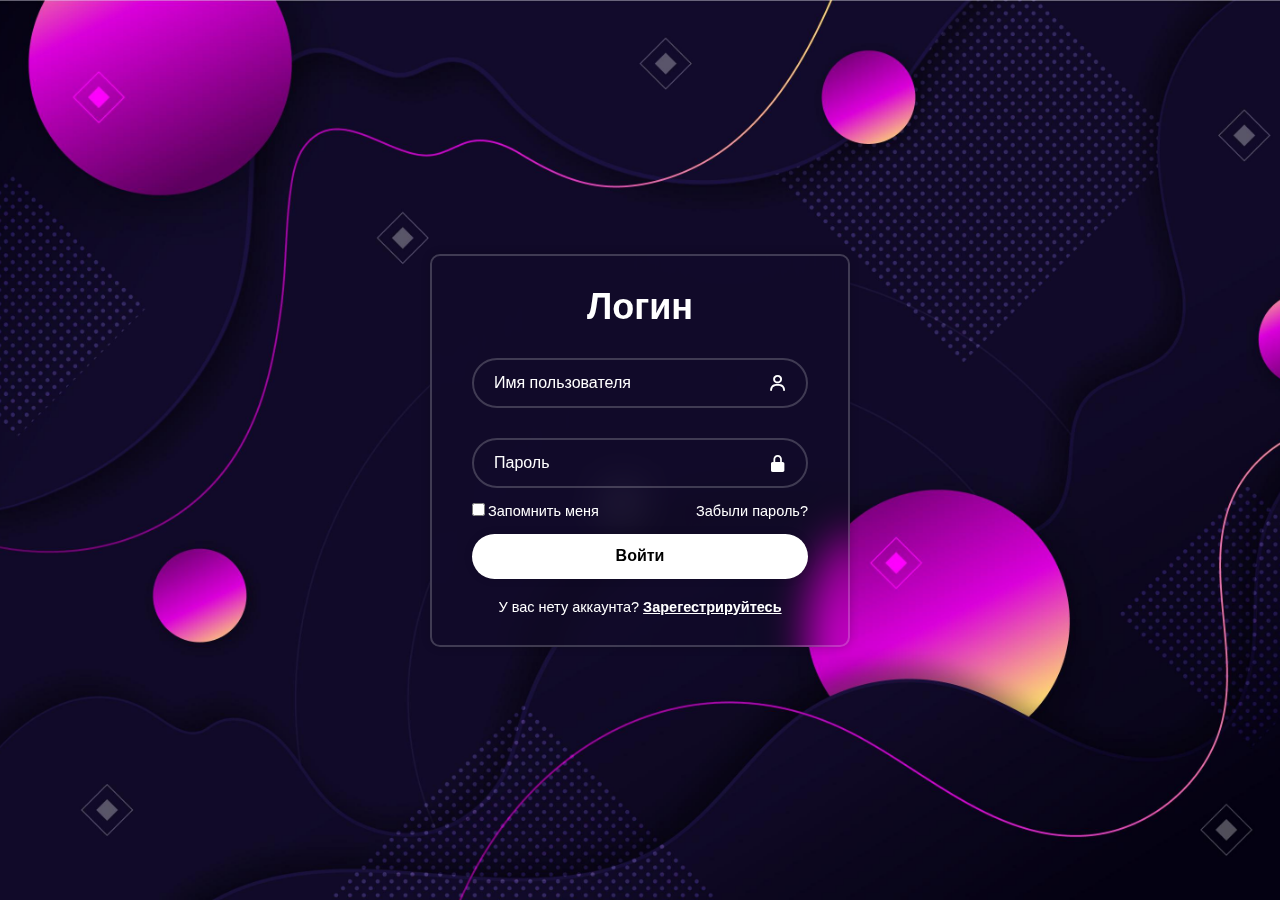
<file: dream/login.html>
<!DOCTYPE html>
<html lang="ru">

<head>
    <meta charset="UTF-8">
    <meta name="viewport" content="width=device-width, initial-scale=1.0">
    <title>Form login and password</title>
    <link rel="stylesheet" href="./styles/login.css">
    <link href='https://unpkg.com/boxicons@2.1.4/css/boxicons.min.css' rel='stylesheet'>
    <link rel="stylesheet" href="./styles/fonts.css">
</head>

<body>
    <div class="wrapper">
        <form action="">
            <h1>Логин</h1>
            <div class="input-box">
                <input type="text" placeholder="Имя пользователя" required>
                <i class='bx bx-user'></i>
            </div>
            <div class="input-box">
                <input type="password" placeholder="Пароль" required>
                <i class='bx bxs-lock-alt'></i>
            </div>

            <div class="remember">
                <label for=""> <input type="checkbox">Запомнить меня</label>
                <a href="#">Забыли пароль?</a>
            </div>

            <button type="submit" class="btn"><a href="visual.html">Войти</a></button>

            <div class="register-link">
                <p>У вас нету аккаунта? <a href="registr.html">Зарегестрируйтесь</a></p>
            </div>

        </form>
    </div>
</body>

</html>
</file>
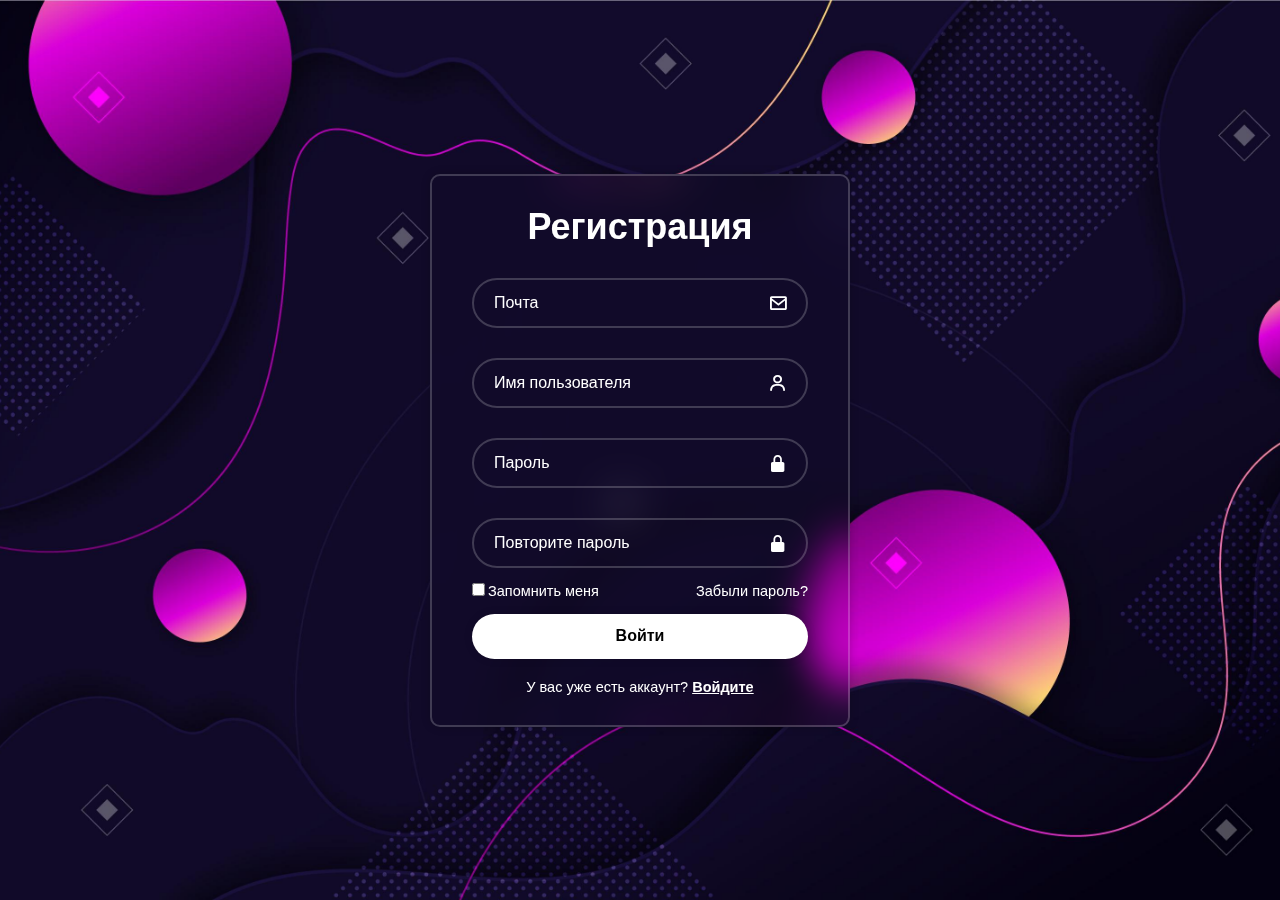
<file: dream/registr.html>
<!DOCTYPE html>
<html lang="ru">

<head>
    <meta charset="UTF-8">
    <meta name="viewport" content="width=device-width, initial-scale=1.0">
    <title>Form login and password</title>
    <link rel="stylesheet" href="./styles/registr.css">
    <link href='https://unpkg.com/boxicons@2.1.4/css/boxicons.min.css' rel='stylesheet'>
    <link rel="stylesheet" href="./styles/fonts.css">
</head>

<body>
    <div class="wrapper">
        <form action="">
            <h1>Регистрация</h1>
            <div class="input-box">
                <input type="text" placeholder="Почта" required>
                <i class='bx bx-envelope'></i>
            </div>
            <div class="input-box">
                <input type="text" placeholder="Имя пользователя" required>
                <i class='bx bx-user'></i>
            </div>
            <div class="input-box">
                <input type="password" placeholder="Пароль" required>
                <i class='bx bxs-lock-alt'></i>
            </div>
            <div class="input-box">
                <input type="password" placeholder="Повторите пароль" required>
                <i class='bx bxs-lock-alt'></i>
            </div>

            <div class="remember">
                <label for=""> <input type="checkbox">Запомнить меня</label>
                <a href="#">Забыли пароль?</a>
            </div>

            <button type="submit" class="btn"><a href="login.html">Войти</a></button>

            <div class="register-link">
                <p>У вас уже есть аккаунт? <a href="login.html">Войдите</a></p>
            </div>

        </form>
    </div>
</body>

</html>
</file>
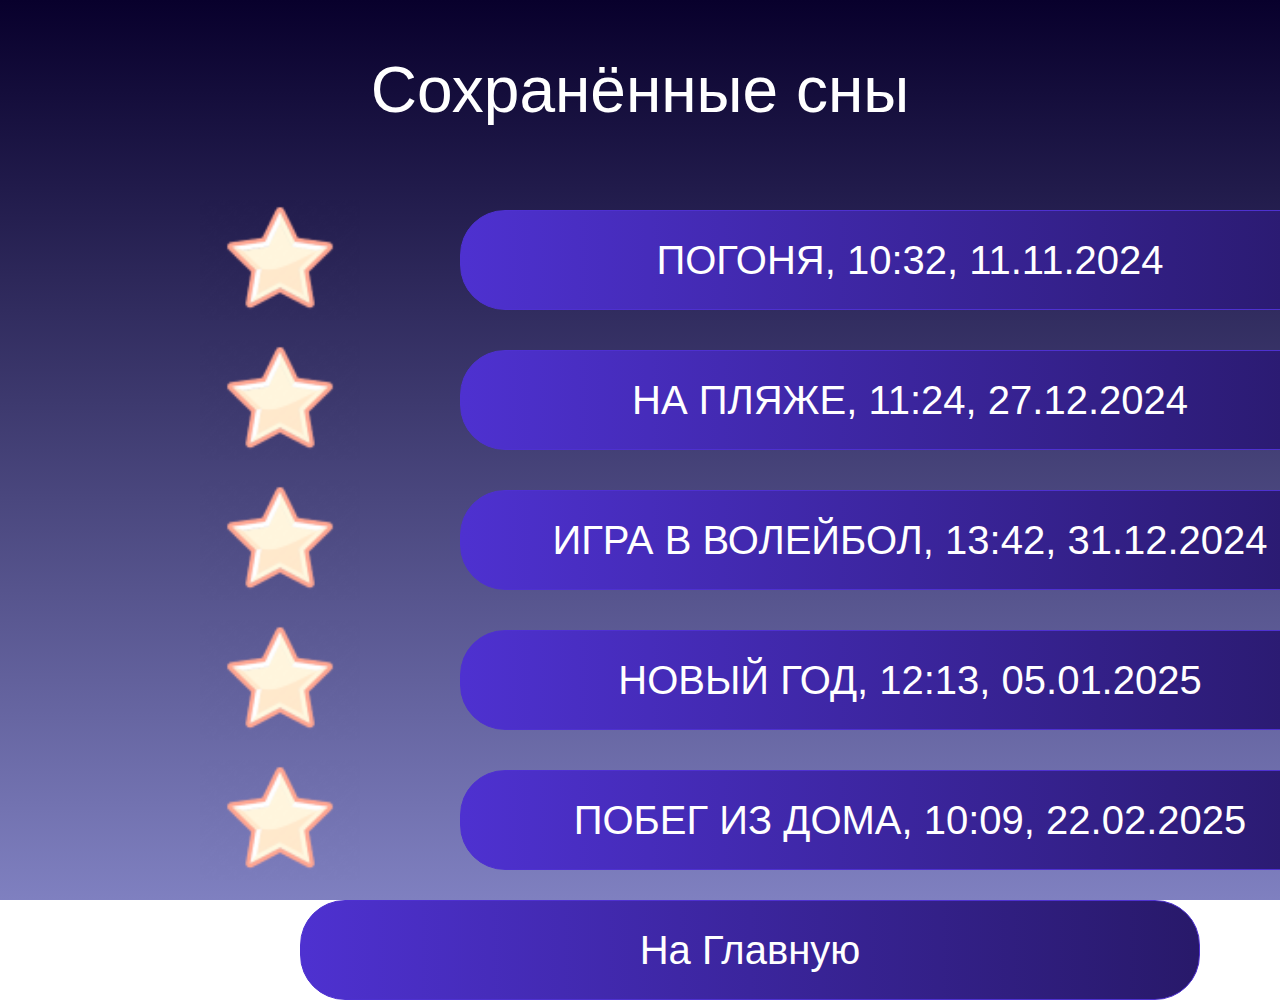
<file: dream/save_dreams.html>
<!DOCTYPE html>
<html lang="ru">

<head>
    <meta charset="UTF-8">
    <meta name="viewport" content="width=device-width, initial-scale=1.0">
    <title>Сохранённые сны</title>
    <link rel="stylesheet" href="./styles/save_dreams.css">
    <link rel="stylesheet" href="./styles/button.css">
</head>

<body>

</body>
<div class="save__name">
    <span class="save_name">Сохранённые сны</span>
</div>
<div class="save__main">
    <div>
        <img src="./images/star.png">
        <button class="secondary"><a href="#">ПОГОНЯ, 10:32, 11.11.2024</a></button>
    </div>
    <div>
        <img src="./images/star.png">
        <button class="secondary"><a href="#">НА ПЛЯЖЕ, 11:24, 27.12.2024</a></button>
    </div>
    <div>
        <img src="./images/star.png">
        <button class="secondary"><a href="#">ИГРА В ВОЛЕЙБОЛ, 13:42, 31.12.2024</a></button>
    </div>
    <div>
        <img src="./images/star.png">
        <button class="secondary"><a href="#">НОВЫЙ ГОД, 12:13, 05.01.2025</a></button>
    </div>
    <div>
        <img src="./images/star.png">
        <button class="secondary"><a href="#">ПОБЕГ ИЗ ДОМА, 10:09, 22.02.2025</a></button>
    </div>
    <div>
        <button class="secondary"><a href="index.html">На Главную</a></button>
    </div>
</div>

</html>
</file>
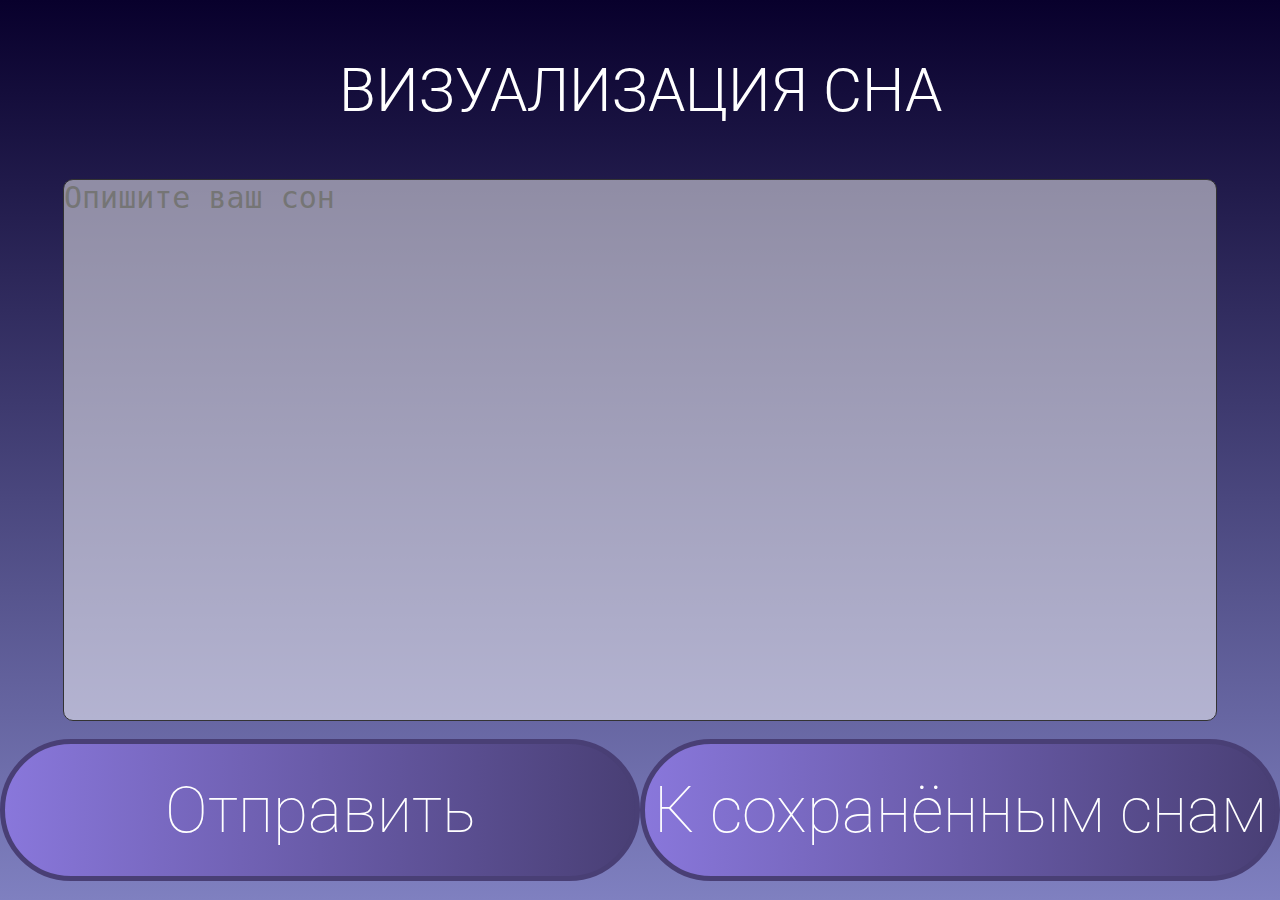
<file: dream/visual.html>
<!DOCTYPE html>
<html lang="en">

<head>
    <meta charset="UTF-8">
    <meta name="viewport" content="width=device-width, initial-scale=1.0">
    <title>Document</title>
    <link rel="stylesheet" href="./styles/visual.css">
    <link rel="stylesheet" href="./styles/fonts.css">
    <link rel="stylesheet" href="./styles/button.css">

<body>
    <div class="container_name">
        <span>ВИЗУАЛИЗАЦИЯ СНА</span>
    </div>
    <div class="container_textarea">
        <textarea placeholder="Опишите ваш сон" class="textarea"></textarea>
    </div>
    <div class="container_button">
        <button type="submit" class="primary"><a href="loading.html">Отправить</a></button>
        <button type="submit" class="primary"><a href="save_dreams.html">К сохранённым снам</a></button>
    </div>
</body>

</html>
</file>
<file: dream/styles/login.css>
@import url('https://fonts.googleapis.com/css2?family=Poppins:ital,wght@0,100;0,200;0,300;0,400;0,500;0,600;0,700;0,800;0,900;1,100;1,200;1,300;1,400;1,500;1,600;1,700;1,800;1,900&display=swap');

* {
    margin: 0;
    padding: 0;
    box-sizing: border-box;
    font-family: "Popins", sans-serif;
}

body {
    display: flex;
    justify-content: center;
    align-items: center;
    min-height: 100vh;
    background: url('../images/2.jpg') no-repeat;
    background-size: cover;
    background-position: center;
}

.wrapper {
    width: 420px;
    background-color: transparent;
    border: 2px solid rgb(255, 255, 255, .2);
    backdrop-filter: blur(20px);
    box-shadow: 0 0 10px rgba(0, 0, 0, .2);
    color: #fff;
    border-radius: 10px;
    padding: 30px 40px;

}

.wrapper h1 {
    font-size: 36px;
    text-align: center;
}

.wrapper .input-box {
    width: 100%;
    height: 50px;
    margin: 30px 0;
    position: relative;
}

.input-box input {
    width: 100%;
    height: 100%;
    background: transparent;
    border: none;
    outline: none;
    border: 2px solid rgb(255, 255, 255, .2);
    border-radius: 40px;
    font-size: 16px;
    color: #fff;
    padding: 20px 45px 20px 20px;
}

.input-box input::placeholder {
    color: #fff;
}

.input-box i {
    position: absolute;
    right: 20px;
    top: 50%;
    transform: translateY(-50%);
    font-size: 20px;
}

.wrapper .remember {
    display: flex;
    justify-content: space-between;
    font-size: 14.5px;
    margin: -15px 0 15px;
}

.remember label input {
    accent-color: #fff;
    margin-right: 3px;
}

.remember a {
    color: #fff;
    text-decoration: none;
}

.remember a:hover {
    text-decoration: underline;
}

.wrapper .btn {
    width: 100%;
    height: 45px;
    background: #fff;
    border: none;
    outline: none;
    border-radius: 40px;
    box-shadow: 0 0 10px rgb(0, 0, 0, .1);
    cursor: pointer;
    font-size: 16px;
    color: #333;
    font-weight: 600;
}

.wrapper .register-link {
    font-size: 14.5px;
    text-align: center;
    margin-top: 20px;
}

.register-link p a {
    color: #fff;
    font-weight: 600;
}

.register-link p a:hover {
    text-decoration: underline;
    color: rgb(44, 133, 223);
}

.btn a {
    color: black;
    text-decoration: none;
}
</file>
<file: dream/styles/fonts.css>
@font-face {
    font-family: RobotoB;
    src: url('../fonts/Roboto-Bold.ttf');
}

@font-face {
    font-family: RobotoM;
    src: url('../fonts/Roboto-Medium.ttf');
}

@font-face {
    font-family: RobotoL;
    src: url('../fonts/Roboto-Light.ttf');
}

@font-face {
    font-family: RobotoT;
    src: url('../fonts/Roboto-Thin.ttf');
}
</file>
<file: dream/styles/registr.css>
@import url('https://fonts.googleapis.com/css2?family=Poppins:ital,wght@0,100;0,200;0,300;0,400;0,500;0,600;0,700;0,800;0,900;1,100;1,200;1,300;1,400;1,500;1,600;1,700;1,800;1,900&display=swap');

* {
    margin: 0;
    padding: 0;
    box-sizing: border-box;
    font-family: "Popins", sans-serif;
}

body {
    display: flex;
    justify-content: center;
    align-items: center;
    min-height: 100vh;
    background: url('../images/2.jpg') no-repeat;
    background-size: cover;
    background-position: center;
}

.wrapper {
    width: 420px;
    background-color: transparent;
    border: 2px solid rgb(255, 255, 255, .2);
    backdrop-filter: blur(20px);
    box-shadow: 0 0 10px rgba(0, 0, 0, .2);
    color: #fff;
    border-radius: 10px;
    padding: 30px 40px;

}

.wrapper h1 {
    font-size: 36px;
    text-align: center;
}

.wrapper .input-box {
    width: 100%;
    height: 50px;
    margin: 30px 0;
    position: relative;
}

.input-box input {
    width: 100%;
    height: 100%;
    background: transparent;
    border: none;
    outline: none;
    border: 2px solid rgb(255, 255, 255, .2);
    border-radius: 40px;
    font-size: 16px;
    color: #fff;
    padding: 20px 45px 20px 20px;
}

.input-box input::placeholder {
    color: #fff;
}

.input-box i {
    position: absolute;
    right: 20px;
    top: 50%;
    transform: translateY(-50%);
    font-size: 20px;
}

.wrapper .remember {
    display: flex;
    justify-content: space-between;
    font-size: 14.5px;
    margin: -15px 0 15px;
}

.remember label input {
    accent-color: #fff;
    margin-right: 3px;
}

.remember a {
    color: #fff;
    text-decoration: none;
}

.remember a:hover {
    text-decoration: underline;
}

.wrapper .btn {
    width: 100%;
    height: 45px;
    background: #fff;
    border: none;
    outline: none;
    border-radius: 40px;
    box-shadow: 0 0 10px rgb(0, 0, 0, .1);
    cursor: pointer;
    font-size: 16px;
    color: #333;
    font-weight: 600;
}

.wrapper .register-link {
    font-size: 14.5px;
    text-align: center;
    margin-top: 20px;
}

.register-link p a {
    color: #fff;
    font-weight: 600;
}

.register-link p a:hover {
    text-decoration: underline;
    color: rgb(44, 133, 223);
}

.btn a {
    color: black;
    text-decoration: none;
}
</file>
<file: dream/styles/save_dreams.css>
body {
    background: linear-gradient(180deg, #08002C 0%, #7F80C0 100%) no-repeat;
    background-size: contain;
    height: 100vh;
    width: 100vw;
    margin: 0;
    overflow: hidden;
}

.save__name {
    height: 20%;
    display: flex;
    justify-content: center;
    align-items: center;
}

.save_name {
    color: white;
    font-size: 64px;
    font-family: RobotoT, sans-serif;
}

.save__main {
    height: 80%;
    display: flex;
    justify-content: flex-start;
    align-items: flex-start;
    flex-direction: column;
}

.save__main div {
    display: flex;
    align-items: center;
    width: 100%;
    margin-left: 200px;
    height: 150px;
    margin-top: 20px;
}

.save__main div img {
    height: 120px;
}

.save__main button a {
    font-size: 40px;
    color: white;
    text-decoration: none;
}

.save__main button {
    margin-left: 100px;
}
</file>
<file: dream/styles/button.css>
.primary {
    width: 980px;
    height: 142px;
    border: 5px solid #493F75;
    border-radius: 90px;
    background: rgb(137, 119, 219);
    background: linear-gradient(90deg, rgba(137, 119, 219, 1) 0%, rgba(73, 63, 117, 1) 100%);
    color: white;
    font-size: 64px;
    font-family: RobotoT, sans-serif;
}

.secondary {
    border: 1px solid #4E31D0;
    border-radius: 45px;
    background: rgb(78, 49, 208);
    background: linear-gradient(90deg, rgba(78, 49, 208, 1) 0%, rgba(40, 25, 106, 1) 100%);
    color: white;
    height: 100px;
    width: 900px;
}

.secondary:hover {
    background: #4325cb;
}

.primary:hover {
    background: rgba(137, 119, 219, 1);
    cursor: pointer;
}

.button1 {
    display: flex;
    justify-content: center;
    align-items: center;
    margin-top: 200px;
}

.button2 {
    display: flex;
    justify-content: space-around;
    margin-top: 200px;
}
</file>
<file: dream/styles/visual.css>
body {
    background: linear-gradient(180deg, #08002C 0%, #7F80C0 100%) no-repeat;
    background-size: contain;
    height: 100vh;
    width: 100vw;
    margin: 0;
    overflow: hidden;
}

.container_name {
    display: flex;
    height: 20%;
    justify-content: center;
    align-items: center;
}

.container_name span {
    font-size: 60px;
    color: white;
    font-family: RobotoL, sans-serif;
}

.textarea {
    resize: none;
    width: 90%;
    height: 100%;
    border: 1px solid #333;
    border-radius: 10px;
    font-size: 30px;
    padding: 0;
    margin: 0;
    overflow: hidden;
    background: rgb(255, 255, 255, 0.5);
}

.container_textarea {
    padding: 0;
    margin: 0;
    display: flex;
    height: 60%;
    justify-content: center;
    align-items: center;
    width: 100%;
}

.container_button {
    display: flex;
    width: 100%;
    height: 20%;
    align-items: center;
    justify-content: space-around;
}

.container_button a {
    text-decoration: none;
    color: white;
}
</file>
